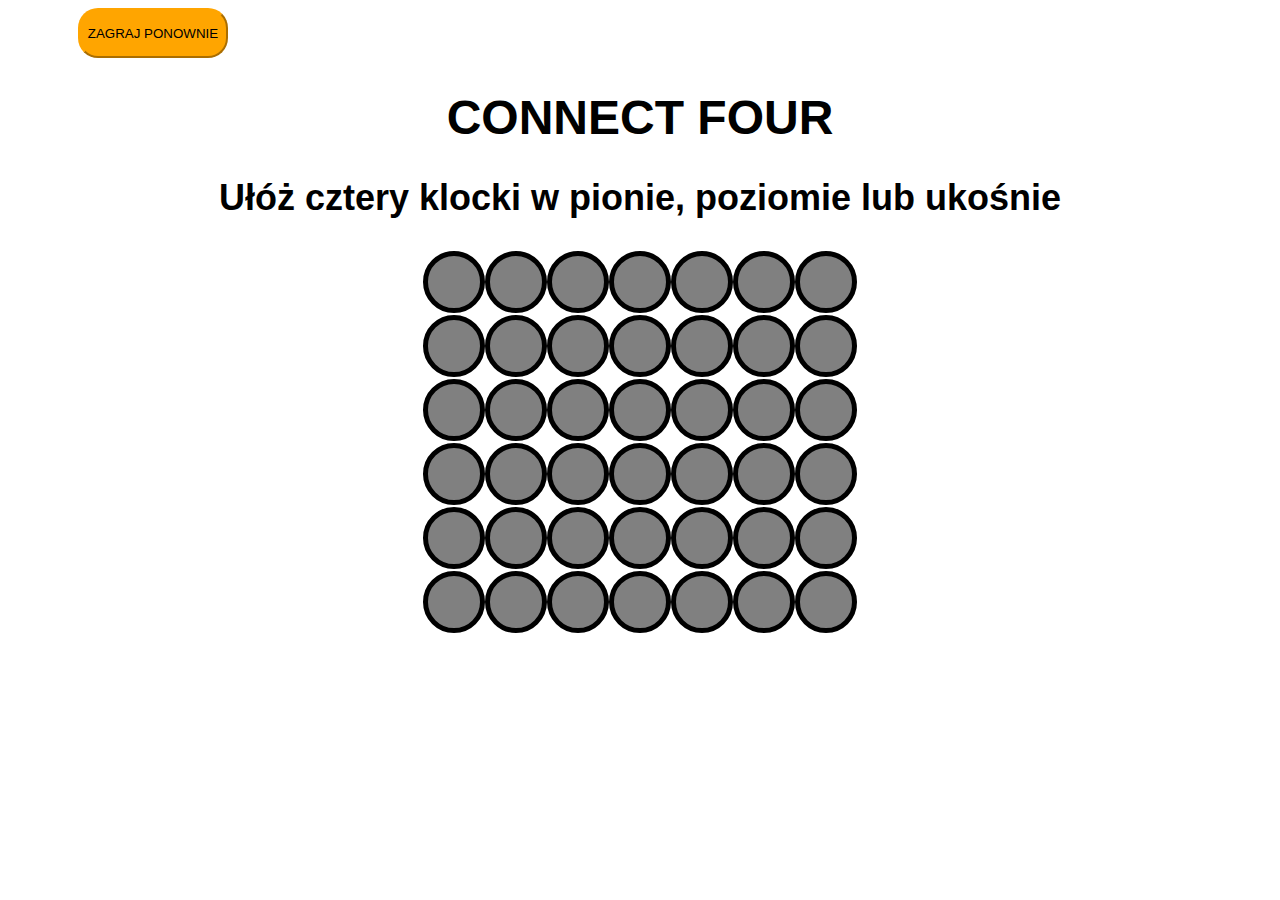
<file: JAVASCRIPT/CONNECT4/main.html>
﻿<!DOCTYPE html>
	<html>
		<head>
			<meta charset="utf-8">
			<title>CONNECT 4 GAME</title>
			<link rel="stylesheet" href="style.css">
		</head>
		<body>
			<button id="id_play_again">ZAGRAJ PONOWNIE</button>
			<div class="header_section">
				<h1>CONNECT FOUR</h1>
				<h2>Ułóż cztery klocki w pionie, poziomie lub ukośnie</h2>
				<h3></h3>
			</div>
			<table>
				<tr>
					<td class="column_1"></td>
					<td class="column_2"></td>
					<td class="column_3"></td>
					<td class="column_4"></td>
					<td class="column_5"></td>
					<td class="column_6"></td>
					<td class="column_7"></td>
				</tr>
				<tr>
					<td class="column_1"></td>
					<td class="column_2"></td>
					<td class="column_3"></td>
					<td class="column_4"></td>
					<td class="column_5"></td>
					<td class="column_6"></td>
					<td class="column_7"></td>
				</tr>
				<tr>
					<td class="column_1"></td>
					<td class="column_2"></td>
					<td class="column_3"></td>
					<td class="column_4"></td>
					<td class="column_5"></td>
					<td class="column_6"></td>
					<td class="column_7"></td>
				</tr>
				<tr>
					<td class="column_1"></td>
					<td class="column_2"></td>
					<td class="column_3"></td>
					<td class="column_4"></td>
					<td class="column_5"></td>
					<td class="column_6"></td>
					<td class="column_7"></td>
				</tr>
				<tr>
					<td class="column_1"></td>
					<td class="column_2"></td>
					<td class="column_3"></td>
					<td class="column_4"></td>
					<td class="column_5"></td>
					<td class="column_6"></td>
					<td class="column_7"></td>
				</tr>
				<tr>
					<td class="column_1"></td>
					<td class="column_2"></td>
					<td class="column_3"></td>
					<td class="column_4"></td>
					<td class="column_5"></td>
					<td class="column_6"></td>
					<td class="column_7"></td>
				</tr>				
		
		<script src=http://code.jquery.com/jquery-3.4.1.slim.min.js integrity="sha256-pasqAKBDmFT4eHoN2ndd6lN370kFiGUFyTiUHWhU7k8=" crossorigin="anonymous"></script>	
		<script src="script.js"></script>
		</body>
	</html>
</file>
<file: JAVASCRIPT/CONNECT4/style.css>
.header_section{
	 text-align:center;
	 font-family:"ARIAL";
	 font-size:150%;
}

#id_play_again{
	margin-left:70px;
	border-radius:20px;
	width:150px;
	height:50px;
	border-color:orange;
	background-color:orange;
	margin-bottom:0px;
}

#col-pl-1{
	color:blue;
}

#col-pl-2{
	color:red;
}

td{
	border:5px;
	border-color:black;
	border-style:solid;
	border-radius:50%;
	display:inline-block;
	width:50px;
	height:50px;
	background-color:grey;

}

table{
		margin:0 auto; /* tabela zostanie wy�rodkowana na stronie */ 
	}


/*FELIX TITLING*/
</file>
